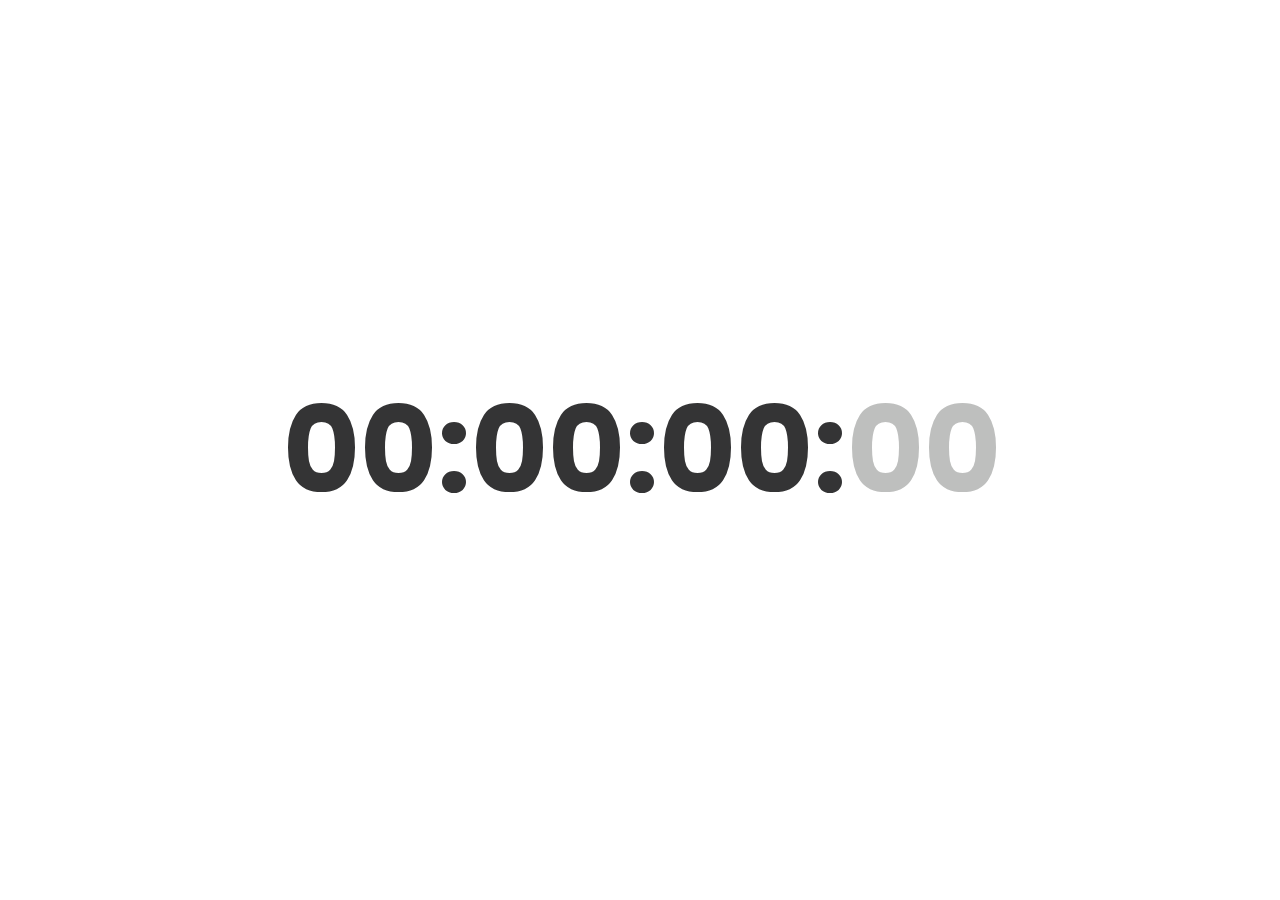
<file: jee/index.html>
<!DOCTYPE html>
<html lang="en">
<head>
    <meta charset="UTF-8">
    <meta http-equiv="X-UA-Compatible" content="IE=edge">
    <meta name="viewport" content="width=device-width, initial-scale=1.0">
    <title>JEE 2023 (FEB)</title>
    <link rel="preconnect" href="https://fonts.googleapis.com" />
    <link rel="preconnect" href="https://fonts.gstatic.com" crossorigin />
    <link
      href="https://fonts.googleapis.com/css2?family=Poppins:ital,wght@0,100;0,200;0,300;0,400;0,500;0,600;0,700;0,800;0,900;1,100;1,200;1,300;1,400;1,500;1,600;1,700;1,800;1,900&display=swap"
      rel="stylesheet"
    />
    <link rel="stylesheet" href="index.css">
</head>
<body>
    <div id="main">
        <p id='p'>
            <span id='days'>00</span>:<span id='hours'>00</span>:<span id='minutes'>00</span>:<div id='seconds-div'><span id='seconds'>00</span>
            </p>
        </div>
        <video id='video' src="videoplayback.mp4" controls muted autoplay=1 loop=1></video>
    </body>
    <script src="script.js"></script>
</html>
</file>
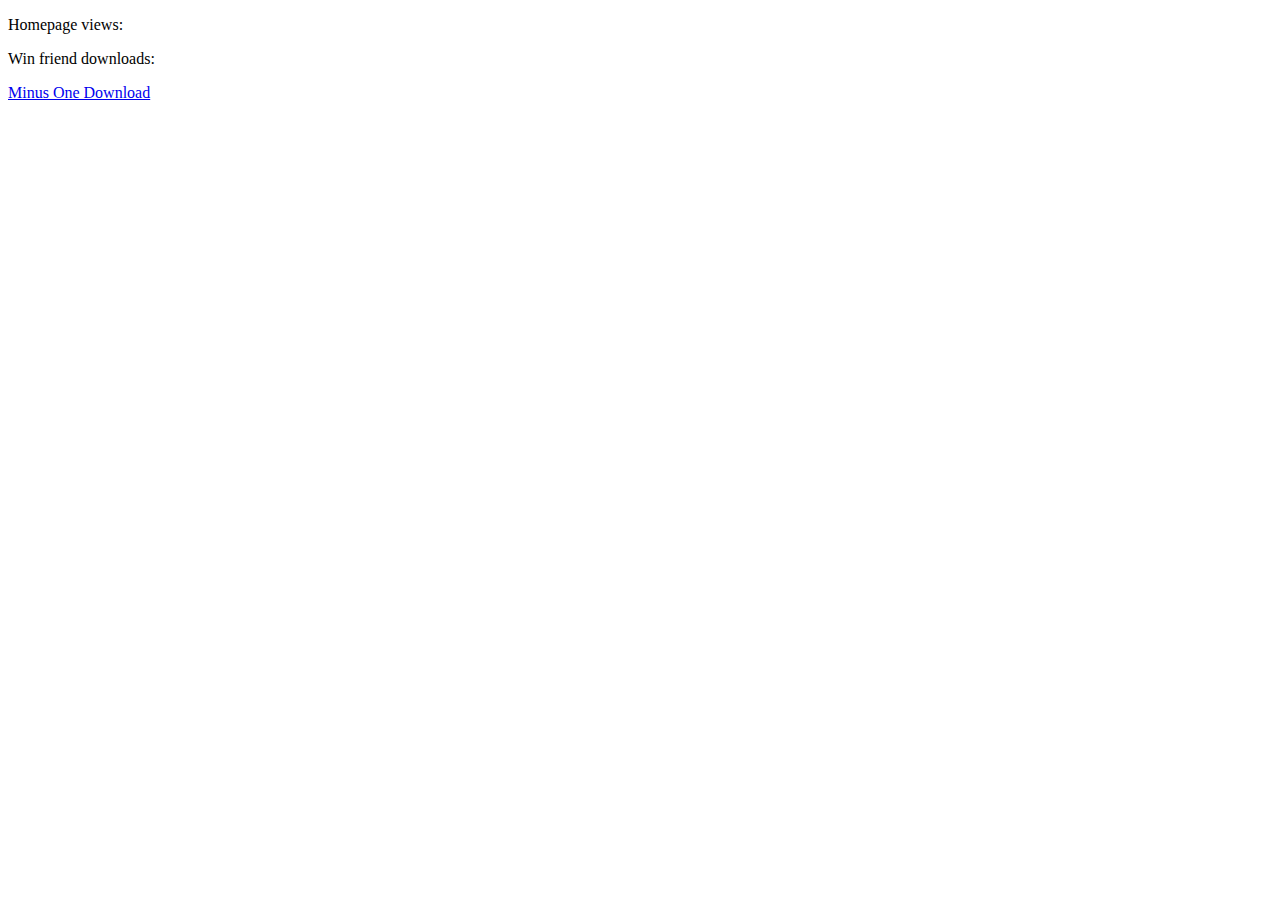
<file: views/index.html>
<!DOCTYPE html>
<html lang="en">
<head>
    <meta charset="UTF-8">
    <meta http-equiv="X-UA-Compatible" content="IE=edge">
    <meta name="viewport" content="width=device-width, initial-scale=1.0">
    <title>Page Views</title>
    <script>
        function init(){
        fetch("https://api.countapi.xyz/get/default/ff742b99-d427-449a-b96a-e5f73c49c157")
    .then(function(response){
        return (response.json());
    })
    .then(function(json){
        document.getElementById("one").innerHTML = json.value;
    })

    fetch("https://api.countapi.xyz/get/default/a465a1b1-2266-4145-8e19-bf8a6ae78388")
    .then(function(response){
        return (response.json());
    })
    .then(function(json){
        document.getElementById("two").innerHTML = json.value;
    })
}
    </script>
</head>
<body onload="init()">
    <p>Homepage views: <span id='one'></span></p>
    <p>Win friend downloads: <span id='two'></span></p>
    <a href="https://api.countapi.xyz/update/default/a465a1b1-2266-4145-8e19-bf8a6ae78388?amount=-1">Minus One Download</a>
</body>
</html>
</file>
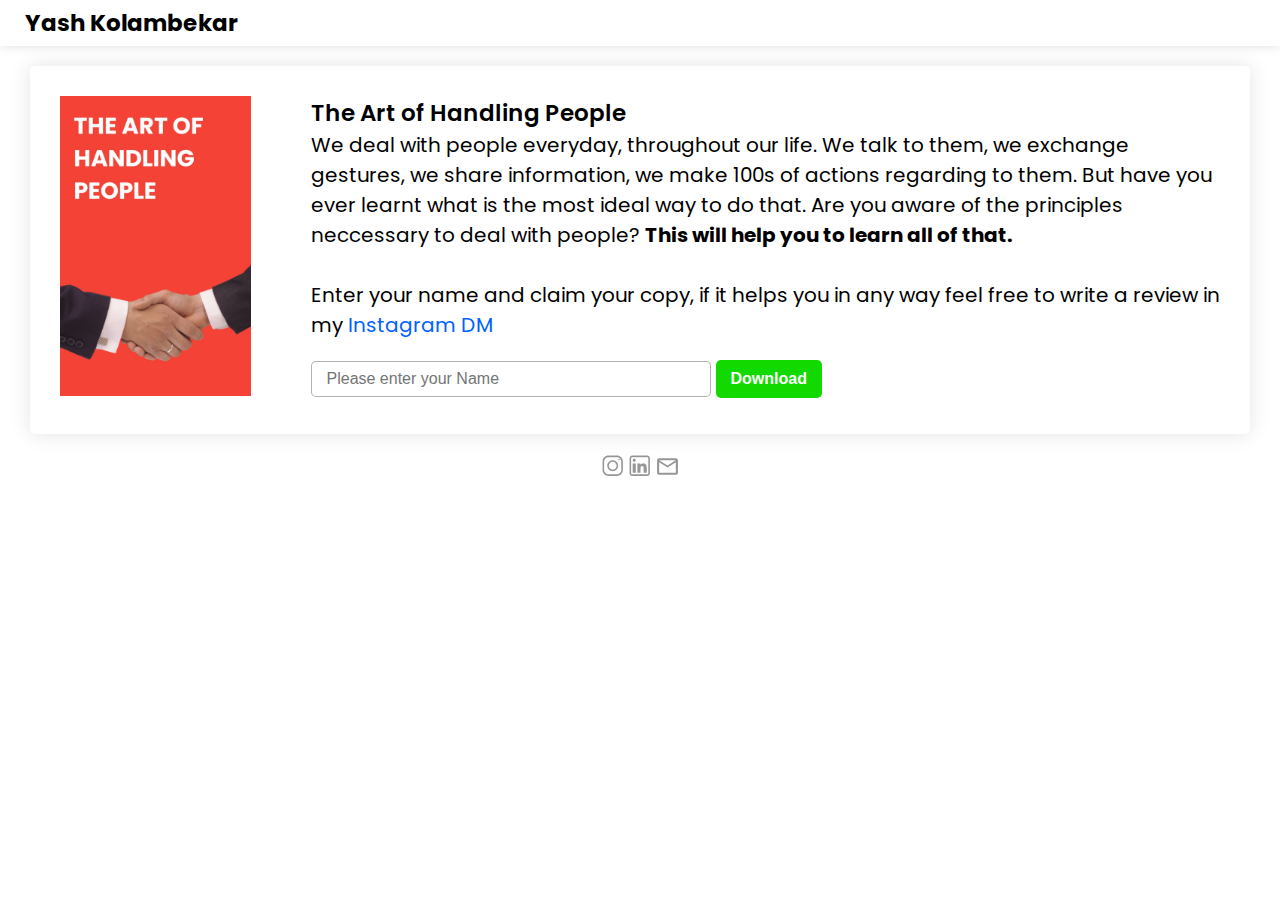
<file: win-friends/index.html>
<!DOCTYPE html>
<html lang="en">

<head>
  <meta charset="UTF-8" />
  <meta http-equiv="X-UA-Compatible" content="IE=edge" />
  <meta name="viewport" content="width=device-width, initial-scale=1.0" />
  <link rel="preconnect" href="https://fonts.googleapis.com" />
  <link rel="preconnect" href="https://fonts.gstatic.com" crossorigin />
  <link
    href="https://fonts.googleapis.com/css2?family=Poppins:ital,wght@0,100;0,200;0,300;0,400;0,500;0,600;0,700;0,800;0,900;1,100;1,200;1,300;1,400;1,500;1,600;1,700;1,800;1,900&display=swap"
    rel="stylesheet" />
  <link rel="shortcut icon" href="media/favicon.png" />
  <link rel="stylesheet" href="index.css" />
  <link rel="stylesheet" href="index-mob.css" />
  <script src='index.js'></script>
  <title>Yash Kolambekar</title>
</head>

<body>

  <header>
    <div class="header-div-1">
      <h1>Yash Kolambekar</h1>
    </div>
  </header>

  <main>

    <section class='section-1'>
      <div>
        <img src="media/thumbnail.jpg" alt="">
      </div>
      <div>
        <p class="ft-wt-1 ft-23">The Art of Handling People</p>
        <p class="ft-fam-2">We deal with people everyday, throughout our life. We talk to them, we exchange gestures, we share information, we make 100s of actions regarding to them. But have you ever learnt what is the most ideal way to do that. Are you aware of the principles neccessary to deal with people? <strong>This will help you to learn all of that.</strong>
          <br><br>Enter your name and claim your copy, if it helps you in any way feel free to write a review in my 
           <a class='a-1'
            href="https://instagram.com/yashhkolambekar">Instagram DM</a>
        </p>
        <!-- <a onclick="downloadCount()" id='download-a' href="media/Book-Summary.pdf" download='Book Summary by Yash'> -->
          <form id='formOne' class='form' action="https://send.pageclip.co/idiv50dP1SlCm6cviGZe8Uq8zs5t8TB5/Main" method="post">
            <input placeholder="Please enter your Name" class='formName' name="name" type="text" class="f">
        <button onclick="formSubmit()" id='formsubmit' class="btn-1 free-pdf-btn">Download</button>
      </form>
      </div>
    </section>

  </main>

  <footer>
    <ul>
      <li>
        <a href="https://instagram.com/yashhkolambekar">
          <svg class="svg-size" xmlns="http://www.w3.org/2000/svg" x="0px" y="0px" viewBox="0 0 172 172"
            style="fill: #000000">
            <g fill="none" fill-rule="nonzero" stroke="none" stroke-width="1" stroke-linecap="butt"
              stroke-linejoin="miter" stroke-miterlimit="10" stroke-dasharray="" stroke-dashoffset="0"
              font-family="none" font-weight="none" font-size="none" text-anchor="none" style="mix-blend-mode: normal">
              <path d="M0,172v-172h172v172z" fill="none"></path>
              <g class="g-fill">
                <path
                  d="M51.31446,10.75c-22.33984,0 -40.56446,18.22461 -40.56446,40.56446v58.66308c0,22.29785 18.22461,40.52246 40.56446,40.52246h58.66308c22.29785,0 40.52246,-18.2246 40.52246,-40.56445v-58.62109c0,-22.33984 -18.2246,-40.56446 -40.56445,-40.56446zM51.31446,21.5h58.62109c16.54492,0 29.81445,13.26953 29.81445,29.81446v58.62109c0,16.54492 -13.26953,29.81445 -29.77246,29.81445h-58.66308c-16.54493,0 -29.81446,-13.26953 -29.81446,-29.77246v-58.66308c0,-16.54493 13.26953,-29.81446 29.81446,-29.81446zM123.625,32.25c-2.98145,0 -5.375,2.39355 -5.375,5.375c0,2.98145 2.39355,5.375 5.375,5.375c2.98145,0 5.375,-2.39355 5.375,-5.375c0,-2.98145 -2.39355,-5.375 -5.375,-5.375zM80.625,43c-20.70215,0 -37.625,16.92285 -37.625,37.625c0,20.70215 16.92285,37.625 37.625,37.625c20.70215,0 37.625,-16.92285 37.625,-37.625c0,-20.70215 -16.92285,-37.625 -37.625,-37.625zM80.625,53.75c14.90723,0 26.875,11.96777 26.875,26.875c0,14.90723 -11.96777,26.875 -26.875,26.875c-14.90723,0 -26.875,-11.96777 -26.875,-26.875c0,-14.90723 11.96777,-26.875 26.875,-26.875z">
                </path>
              </g>
            </g>
          </svg>
        </a>
      </li>

      <li>
        <a href="https://linkedin.com/in/yashkolambekar">
          <svg class="svg-size" xmlns="http://www.w3.org/2000/svg" x="0px" y="0px" viewBox="0 0 172 172"
            style="fill: #000000">
            <g fill="none" fill-rule="nonzero" stroke="none" stroke-width="1" stroke-linecap="butt"
              stroke-linejoin="miter" stroke-miterlimit="10" stroke-dasharray="" stroke-dashoffset="0"
              font-family="none" font-weight="none" font-size="none" text-anchor="none" style="mix-blend-mode: normal">
              <path d="M0,172v-172h172v172z" fill="none"></path>
              <g class="g-fill">
                <path
                  d="M29.64649,10.75c-10.37207,0 -18.89649,8.52442 -18.89649,18.89649v101.99902c0,10.33007 8.52442,18.85449 18.89649,18.85449h101.99902c10.33007,0 18.85449,-8.52442 18.85449,-18.85449v-101.99902c0,-10.37207 -8.52442,-18.89649 -18.85449,-18.89649zM29.64649,21.5h101.99902c4.53516,0 8.10449,3.56933 8.10449,8.14649v101.99902c0,4.53516 -3.56933,8.10449 -8.10449,8.10449h-101.99902c-4.57716,0 -8.14649,-3.56933 -8.14649,-8.10449v-101.99902c0,-4.57716 3.56933,-8.14649 8.14649,-8.14649zM43,32.25c-5.9209,0 -10.75,4.8291 -10.75,10.75c0,5.9209 4.8291,10.75 10.75,10.75c5.9209,0 10.75,-4.8291 10.75,-10.75c0,-5.9209 -4.8291,-10.75 -10.75,-10.75zM32.25,64.5v64.5h21.5v-64.5zM64.5,64.5v64.5h21.5v-28.80664c0,-8.94434 0.83984,-16.96484 11.58984,-16.96484c10.58203,0 9.91016,9.61621 9.91016,17.55273v28.21875h21.5v-31.83007c0,-18.47656 -3.86328,-32.66993 -24.81739,-32.66993c-10.07812,0 -15.15918,4.03125 -17.93066,9.40625h-0.25196v-9.40625z">
                </path>
              </g>
            </g>
          </svg>
        </a>
      </li>
      <li>
        <a href="mailto:yashskolambekar2015@gmail.com">
          <svg xmlns="http://www.w3.org/2000/svg" x="0px" y="0px" class='svg-size' viewBox="0 0 172 172"
            style=" fill:#000000;">
            <g transform="">
              <g fill="none" fill-rule="nonzero" stroke="none" stroke-width="1" stroke-linecap="butt"
                stroke-linejoin="miter" stroke-miterlimit="10" stroke-dasharray="" stroke-dashoffset="0"
                font-family="none" font-weight="none" font-size="none" text-anchor="none"
                style="mix-blend-mode: normal">
                <path d="M0,172v-172h172v172z" fill="none"></path>
                <g class="g-fill">
                  <path
                    d="M28.66667,28.66667c-7.90483,0 -14.33333,6.4285 -14.33333,14.33333v86c0,7.90483 6.4285,14.33333 14.33333,14.33333h114.66667c7.90483,0 14.33333,-6.4285 14.33333,-14.33333v-86c0,-7.90483 -6.4285,-14.33333 -14.33333,-14.33333zM28.66667,43h114.66667v0.04199l-57.33333,35.79134l-57.33333,-35.80534zM28.66667,57.36133l57.33333,35.80534l57.33333,-35.79134l0.014,71.62467h-114.68066z">
                  </path>
                </g>
                <path d="" fill="none"></path>
              </g>
            </g>
          </svg>
      </li>
    </ul>
  </footer>

</body>

</html>
</file>
<file: jee/index.css>
*{
    padding:0;
    margin:0;
    box-sizing: border-box;
    --color-1: rgba(52,52,53,1);
    --color-1-2:rgba(3,14,20,1);
    --color-2: rgba(190,191,190,1);
    --color-2-2: rgba(76,80,83,1);
    --color-3: rgba(255,255,255,1);
    --color-3-2: rgba(235,234,234,1);
}

#main{
    display: flex;
    flex-direction: row;
    align-items: center;
    justify-content: center;
    height: 100vh;
    background: var(--color-3);
    overflow: hidden;
    z-index:0;
}
p, #seconds{
    font-size: 120px;
    font-family: "Poppins", sans-serif;
    font-weight: 700;
    color: var(--color-1);
}

#seconds-div{
    width: 150px;
}

#seconds{
    color: var(--color-2);
}

.black{
    background: var(--color-1-2) !important;
}

.grey{
    color: var(--color-2-2) !important;
}

.white{
    color: var(--color-3-2) !important;
}

#video{
    position: absolute;
    top:0;
    z-index: -10;
}

@media (max-width:800px){

    body{
        height: 100vh;
        overflow: hidden;
    }

    p, #seconds{
        font-size: 50px;
    }
    #seconds-div{
        width: 65px;
    }
}
</file>
<file: win-friends/index.css>
*{
    padding:0;
    margin:0;
    box-sizing: border-box;
}

body{
    font-family: "Poppins", sans-serif;
    height: 100vh;
    width: 100%;
    font-size: 20px;
}

header{
    padding: 6px 25px;
    box-shadow: 0px 0px 10px 1px rgba(0,0,0,0.1);
}

.header-div-1 h1{
    font-size: 23px;
}

.container-1 p{
    font-size: 25px;
}

footer ul{
    list-style-type: none;
    display: flex;
    flex-direction: row;
    align-items: center;
    justify-content: center;
}

footer ul li{
    margin: 0px 1px;
}

.svg-size{
    height: 25px;
    width: 25px;
}

.g-fill{
    fill:rgb(150,150,150);
}

main{
    margin: 20px 30px;
}

.section-1{
    display: flex;
    flex-direction: row;
    box-shadow: 0px 0px 20px 1px rgba(0,0,0,0.1);
    border-radius: 5px;
}

.section-1 div{
    padding: 30px;
}

.section-1 div:nth-child(1) img{
    height: 300px;
    width: auto;
}

.section-1 div:nth-child(2){
    flex: 1;
}

.ft-wt-1{
    font-weight: 600;
}

.ft-23{
    font-size: 23px;
}

.btn-1{
    padding: 10px 15px;
    font-size: 16px;
    font-weight: 600;
    border-radius: 5px;
    border:none;
    cursor: pointer;
    outline: none;
}

.free-pdf-btn{
    margin-top: 20px;
    color: rgba(255,255,255,1);
    background: rgb(18, 217, 0);
    transition: 0.2s;
}

.free-pdf-btn:hover{
    box-shadow: 0px 0px 15px 1px rgba(21, 255, 0, 0.5);
}

.a-1{
    color:rgb(0, 98, 255);
    text-decoration: none;
}

.formName{
    padding: 8px 15px;
    width: 400px;
    font-size: 16px;
    font-weight: 500;
    border-radius: 5px;
    border: solid 1px rgba(0,0,0,0.3);
    outline: none;
}
</file>
<file: win-friends/index-mob.css>
@media (max-width:500px){

    body{
        font-size: 16px;
    }

    header{
        padding: 5px 20px;
        box-shadow: 0px 0px 10px 1px rgba(0,0,0,0.1);
    }

    .header-div-1 h1{
        font-size: 20px;
    }

    main{
        margin: 20px 10px;
    }

    .section-1{
        flex-direction: column;
        box-shadow:none;
        border:1px solid rgba(0,0,0,0.1);
    }

    .section-1 div{
        padding: 30px 25px;
    }

    .section-1 div:nth-child(1) img{
        height: 200px;
        width: auto;
    }

    .section-1 div:nth-child(1){
        margin-bottom: -30px;
    }

    .ft-23{
        font-size: 18px;
    }
    .free-pdf-btn{
        width:100%;
        margin-top: 8px;
    }

    .form{
        margin-top: 20px;
    }

    .formName{
    width: 100%;
    margin-bottom: 0;
    }
}
</file>
